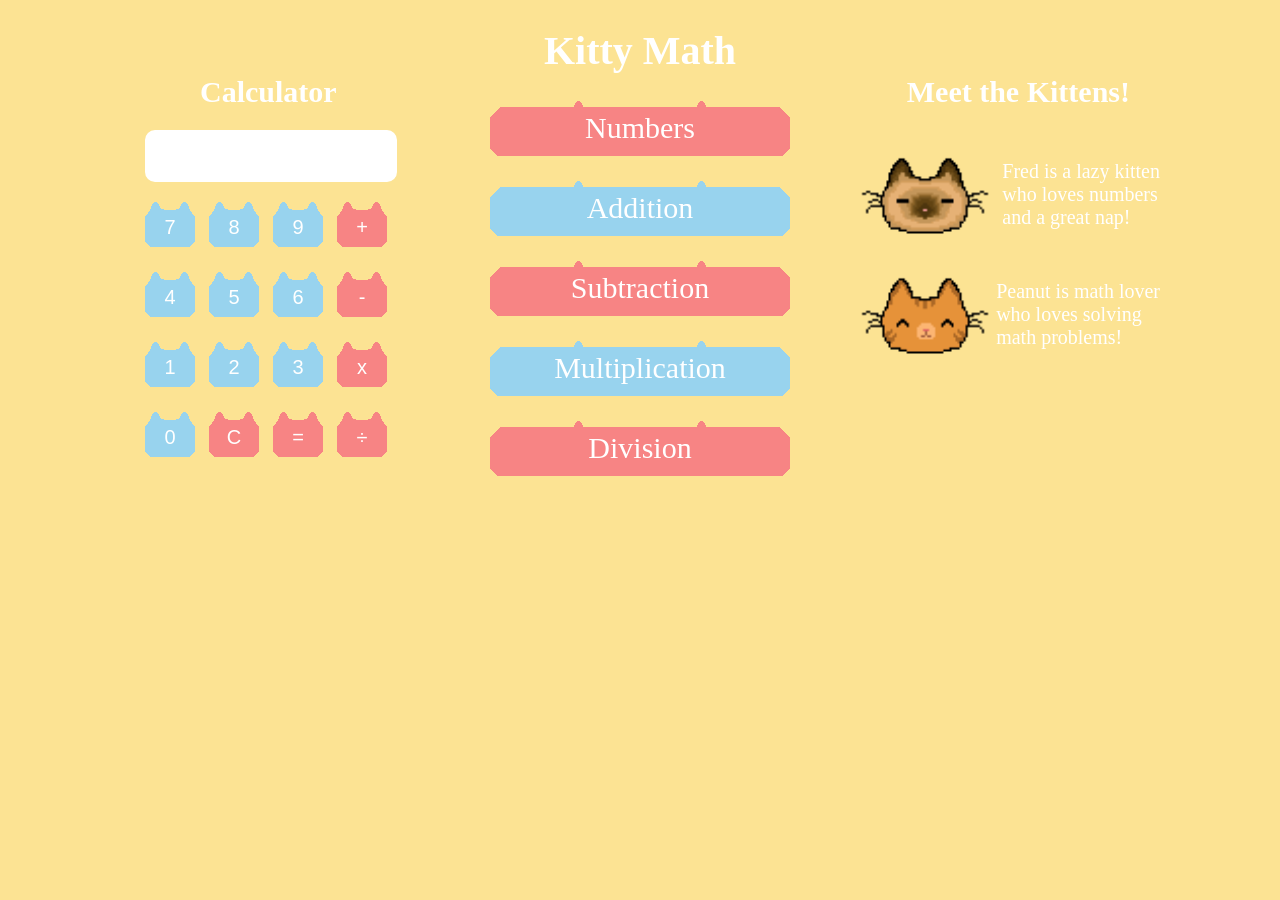
<file: index.html>
<!DOCTYPE html>
<html lang="en">
<head>
    <meta charset="UTF-8">
    <meta name="viewport" content="width=device-width, initial-scale=1.0">
    <meta http-equiv="X-UA-Compatible" content="ie=edge">
    <title>Kitty Math</title>
    <link rel="stylesheet" href="style.css">
</head>
<body>
    <h1>Kitty Math</h1>
    <div class="classes_odd">
        <a href="class_01.html">Numbers</a>
    </div>
    <div class="classes_even">
        <a href="class_02.html">Addition</a>
    </div>
    <div class="classes_odd">
        <a href="class_03.html">Subtraction</a>
    </div>
    <div class="classes_even">
        <a href="class_04.html">Multiplication</a>
    </div>
    <div class="classes_odd">
        <a href="class_05.html">Division</a>
    </div>
    <h2 id="h_calculator">Calculator</h2>
    <div id="calculator">
        <input type="text" id="display" disabled>
        <div >
            <button class="buttons_n" onclick="add('7')">7</button>
            <button class="buttons_n" onclick="add('8')">8</button>
            <button class="buttons_n" onclick="add('9')">9</button>
            <button class="buttons_op" onclick="add('+')">+</button>
            <br>
            <button class="buttons_n" onclick="add('4')">4</button>
            <button class="buttons_n" onclick="add('5')">5</button>
            <button class="buttons_n" onclick="add('6')">6</button>
            <button class="buttons_op"  onclick="add('-')">-</button>
            <br>
            <button class="buttons_n" onclick="add('1')">1</button>
            <button class="buttons_n" onclick="add('2')">2</button>
            <button class="buttons_n" onclick="add('3')">3</button>
            <button class="buttons_op" onclick="add('*')">x</button>
            <br>
            <button class="buttons_n" onclick="add('0')">0</button>
            <button class="buttons_op" onclick="clearDisplay()">C</button>
            <button class="buttons_op" onclick="calculate()">=</button>
            <button class="buttons_op" onclick="add('/')">÷</button>
            <br>
        </div>
    </div>
    <h2 id="kittens">Meet the Kittens!</h2>
    <div>
        <img src="Fred.png" alt="Fred" id="Fred">
        <p id="Fred_p">Fred is a lazy kitten <br> who loves numbers <br>and a great nap!</p>
        <img src="Peanut.png" alt="Peanut" id="Peanut" >
        <p id="Peanut_p">Peanut is math lover <br> who loves solving <br> math problems!</p>
    </div>
    <script src="script.js"></script>
</body>
</html>
</file>
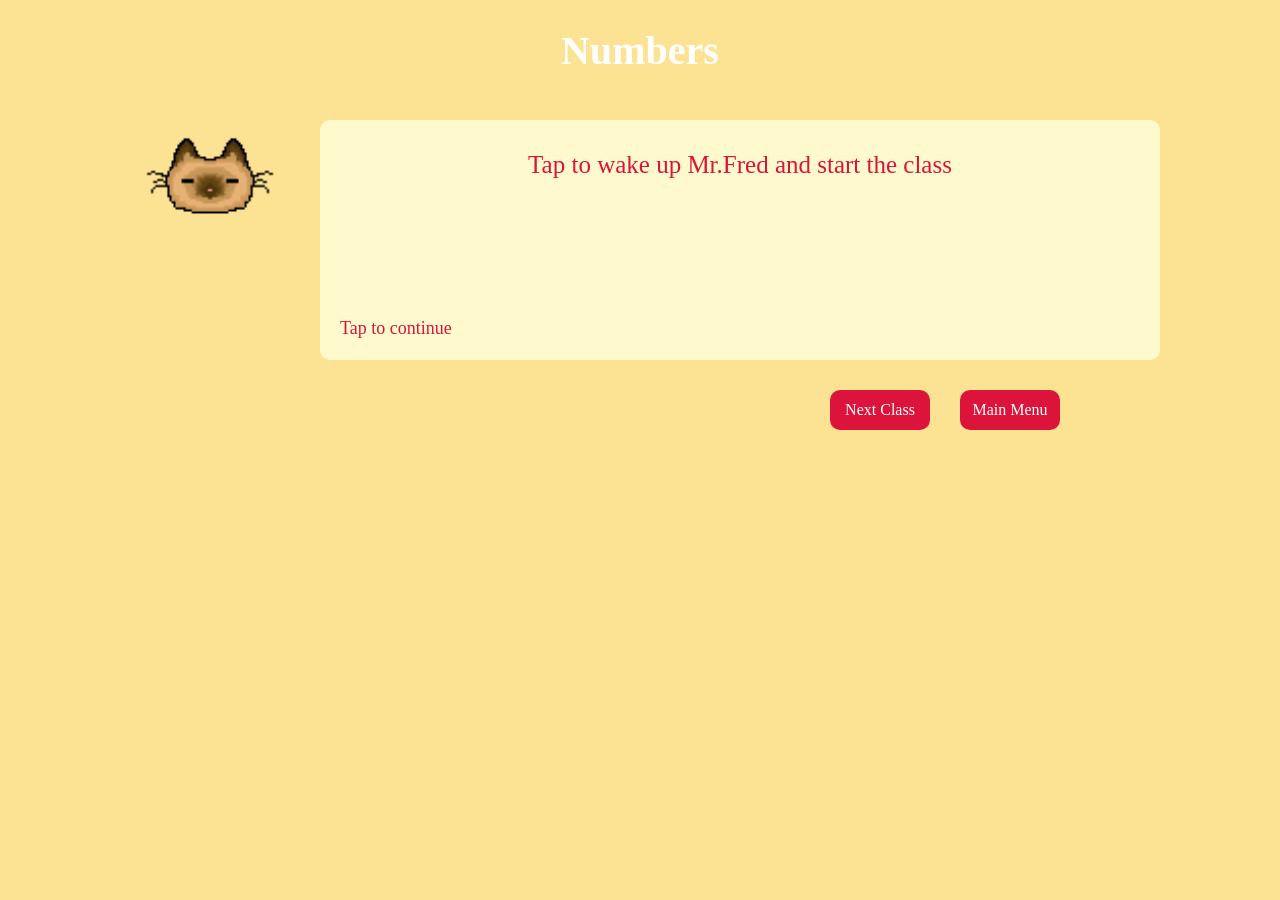
<file: class_01.html>
<!DOCTYPE html>
<html lang="en">
    <head>
        <meta charset="UFT-8">
        <meta name="viewport" content="width=device-width, initial-scale=1.0">
        <meta http-equiv="X-UA-Compatible" content="ie=edge">
        <title>Numbers</title>
        <link rel="stylesheet" href="style.css">
    </head>
    <body>
        <h1>Numbers</h1>
        <img src="Fred.png" alt="Fred" id="teacher">
        <div class="chat" id="chat_1" onclick="change(l0,1)">Tap to wake up Mr.Fred and start the class</div>
        <p id="continue">Tap to continue</p>
        <div id="next">
            <a href="class_02.html">Next Class</a>
        </div>
        <div id="main_menu">
            <a href="index.html">Main Menu</a>
        </div>
        <script src="script.js"></script>
    </body>
</html>
</file>
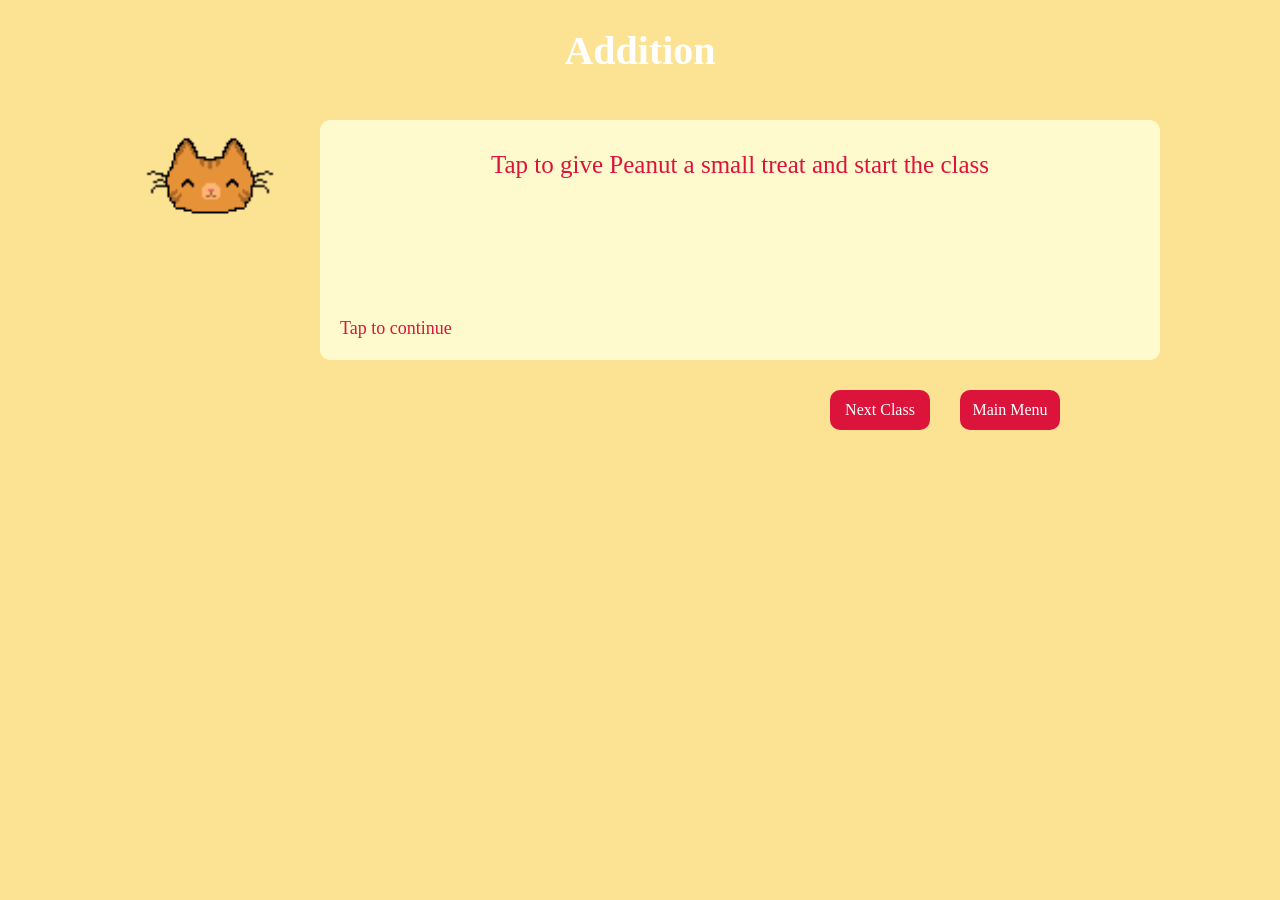
<file: class_02.html>
<!DOCTYPE html>
<html lang="en">
    <head>
        <meta charset="UFT-8">
        <meta name="viewport" content="width=device-width, initial-scale=1.0">
        <meta http-equiv="X-UA-Compatible" content="ie=edge">
        <title>Addition</title>
        <link rel="stylesheet" href="style.css">
    </head>
    <body>
        <h1>Addition</h1>
        <img src="Peanut.png" alt="Peanut" id="teacher">
        <div class="chat" id="chat_2" onclick="change(l1,2)">Tap to give Peanut a small treat and start the class</div>
        <p id="continue">Tap to continue</p>
        <div id="next">
            <a href="class_03.html">Next Class</a>
        </div>
        <div id="main_menu">
            <a href="index.html">Main Menu</a>
        </div>
        <script src="script.js"></script>
    </body>
</html>
</file>
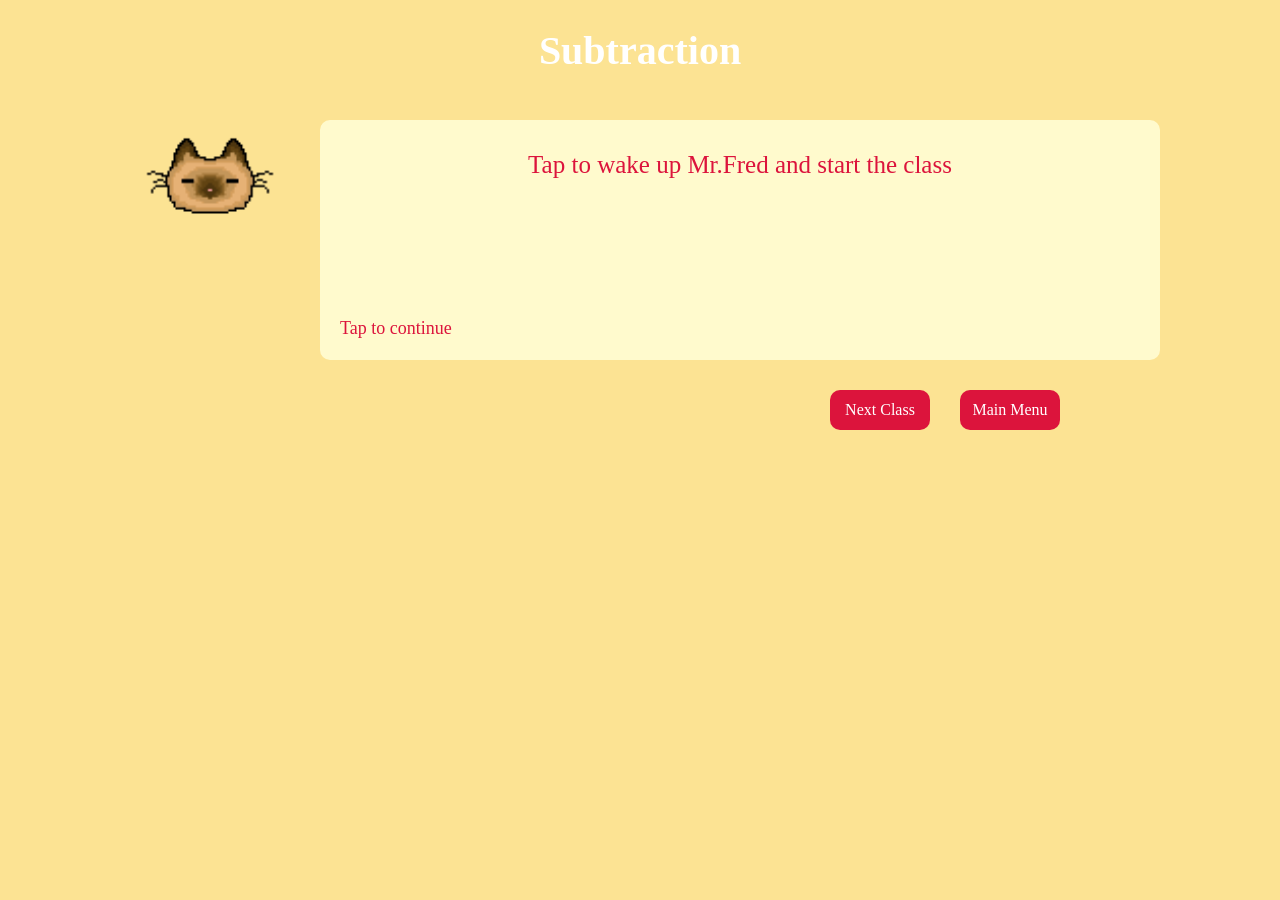
<file: class_03.html>
<!DOCTYPE html>
<html lang="en">
    <head>
        <meta charset="UFT-8">
        <meta name="viewport" content="width=device-width, initial-scale=1.0">
        <meta http-equiv="X-UA-Compatible" content="ie=edge">
        <title>Subtraction</title>
        <link rel="stylesheet" href="style.css">
    </head>
    <body>
        <h1>Subtraction</h1>
        <img src="Fred.png" alt="Fred" id="teacher">
        <div class="chat" id="chat_3" onclick="change(l2,3)">Tap to wake up Mr.Fred and start the class</div>
        <p id="continue">Tap to continue</p>
        <div id="next">
            <a href="class_04.html">Next Class</a>
        </div>
        <div id="main_menu">
            <a href="index.html">Main Menu</a>
        </div>
        <script src="script.js"></script>
    </body>
</html>
</file>
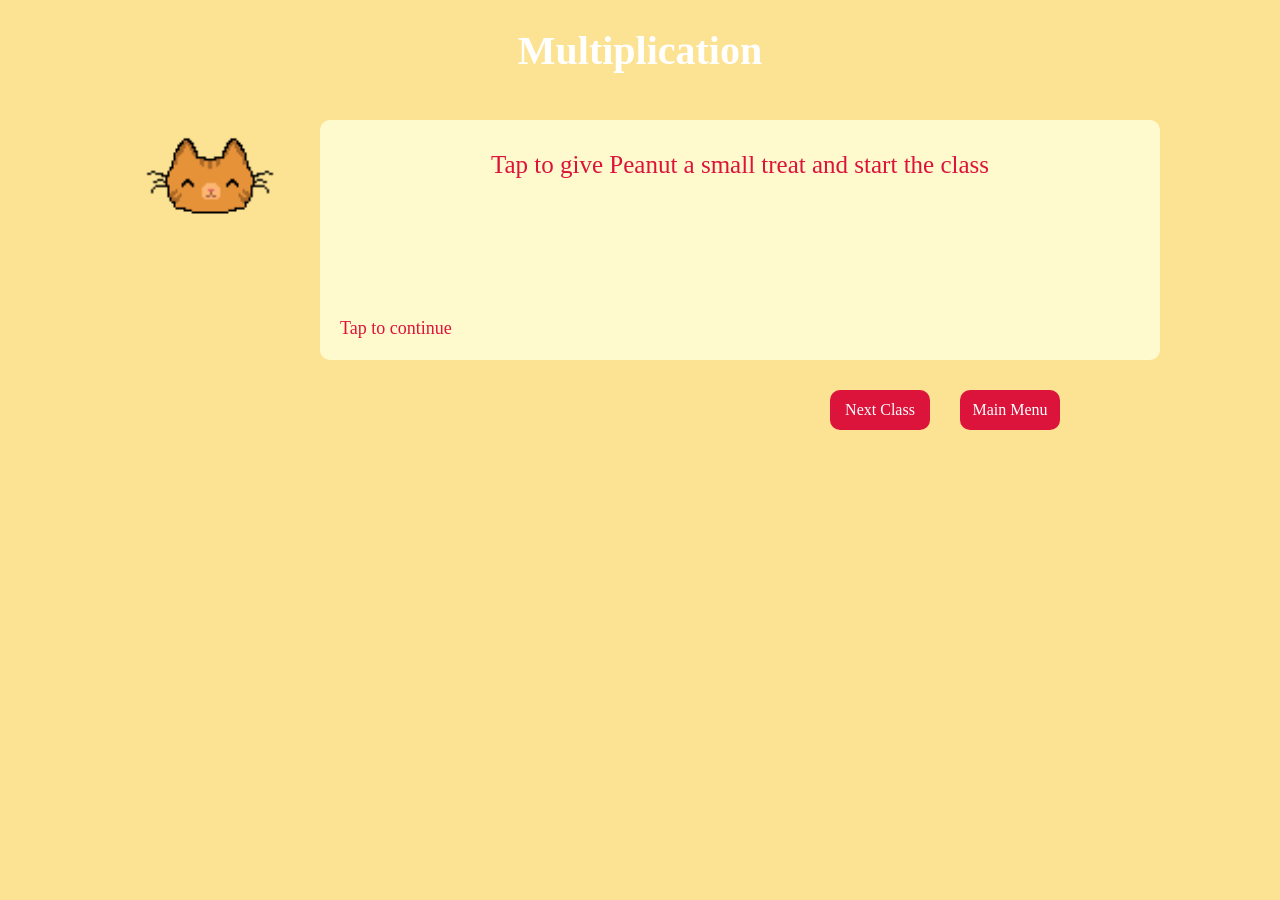
<file: class_04.html>
<!DOCTYPE html>
<html lang="en">
    <head>
        <meta charset="UFT-8">
        <meta name="viewport" content="width=device-width, initial-scale=1.0">
        <meta http-equiv="X-UA-Compatible" content="ie=edge">
        <title>Multiplication</title>
        <link rel="stylesheet" href="style.css">
    </head>
    <body>
        <h1>Multiplication</h1>
        <img src="Peanut.png" alt="Peanut" id="teacher">
        <div class="chat" id="chat_4" onclick="change(l3,4)">Tap to give Peanut a small treat and start the class</div>
        <p id="continue">Tap to continue</p>
        <div id="next">
            <a href="class_05.html">Next Class</a>
        </div>
        <div id="main_menu">
            <a href="index.html">Main Menu</a>
        </div>
        <script src="script.js"></script>
    </body>
</html>
</file>
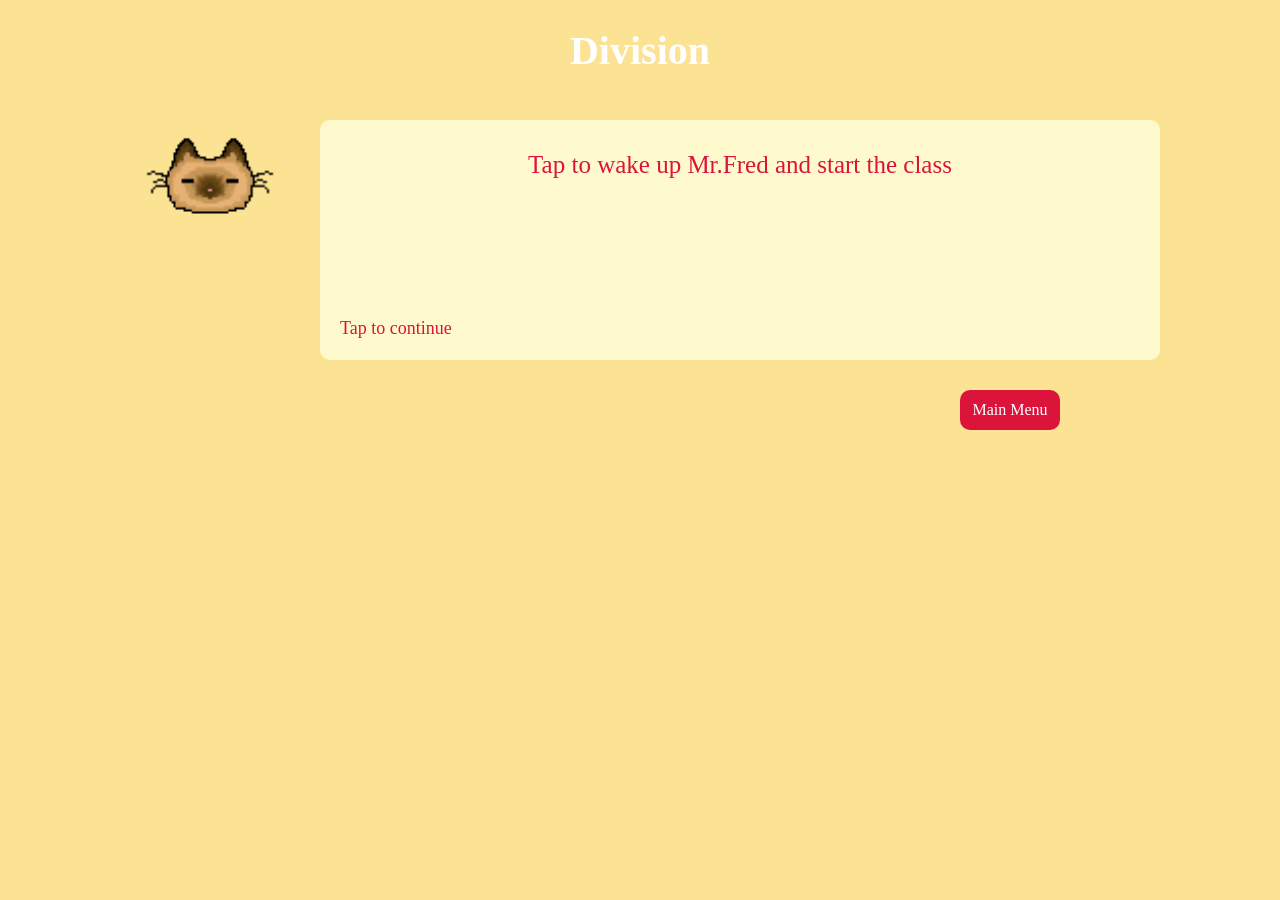
<file: class_05.html>
<!DOCTYPE html>
<html lang="en">
    <head>
        <meta charset="UFT-8">
        <meta name="viewport" content="width=device-width, initial-scale=1.0">
        <meta http-equiv="X-UA-Compatible" content="ie=edge">
        <title>Division</title>
        <link rel="stylesheet" href="style.css">
    </head>
    <body>
        <h1>Division</h1>
        <img src="Fred.png" alt="Fred" id="teacher">
        <div class="chat" id="chat_5" onclick="change(l4,5)">Tap to wake up Mr.Fred and start the class</div>
        <p id="continue">Tap to continue</p>
        <div id="main_menu">
            <a href="index.html">Main Menu</a>
        </div>
        <script src="script.js"></script>
    </body>
</html>
</file>
<file: style.css>
body{
    background-color: rgb(252, 227, 147);
    color:white;
}
h1{
    text-align: center;
    font-size: 40px;
}
h2{
    font-size:30px;
}
#h_calculator{
    position: fixed;
    top:50px;
    left:200px;
   
}
#kittens{
    position: fixed;
    top:50px;
    right:150px;
}
a{
    text-decoration:none;
    color: white;
}
.classes_even{
    display: flex;
    justify-content: center;
    align-items: center;  
    font-size: 30px;
    background-image: url('classes_blue.png');
    width: 300px;
    height: 55px;
    
    margin:auto;
    margin-bottom: 25px;
}
.classes_odd{
    display: flex;
    justify-content: center;
    align-items: center;  
    font-size: 30px;
    background-image: url('classes_red.png');
    width: 300px;
    height: 55px;
    
    margin:auto;
    margin-bottom: 25px;
}
#calculator{
    position: fixed;
    top:130px;
    left:145px;
}
#display{
    width:235px;
    height:50px;
    margin-bottom:10px;
    padding-left: 15px;
    text-align: left;
    border-radius: 10px;
    border:none;
    background-color:white;
    font-size:20px;
    letter-spacing: 2px;
}
.buttons_n{
    width: 50px;
    height: 50px;
    border-radius: 10px;
    margin: 10px;
    margin-left: 0px;
    background:transparent;
    background-image: url('button_blue.png');
    border:none;
    color:white;
    cursor:pointer;
    font-size: 20px;
}
.buttons_op{
    width: 50px;
    height: 50px;
    border-radius: 10px;
    margin: 10px;
    margin-left: 0px;
    background:transparent;
    background-image: url('button_red.png');
    border:none;
    color:white;
    cursor:pointer;
    font-size:20px;
}
#Fred{
    width: 130px;
    height:130px;
    position: fixed;
    top: 130px;
    right: 280px;
    margin:10px
}
#Peanut{
    width: 130px;
    height:130px;
    position: fixed;
    top: 250px;
    right:280px;
    margin:10px
}
#Fred_p{
    position:fixed;
    top:140px;
    right:120px;
    font-size:20px;
}
#Peanut_p{
    position:fixed;
    top:260px;
    right:120px;
    font-size:20px;
}
#teacher{
    width:130px;
    height:130px;
    position:fixed;
    top:120px;
    left:145px;
}
.chat{
    width:800px;
    height:200px;
    background-color: lemonchiffon;
    position:fixed;
    top:120px;
    left:320px;
    border-radius: 10px;
    font-size: 25px;
    color: crimson;
    text-align: center;
    line-height: 50px;
    padding: 20px;;
}
#continue{
    color:crimson;
    font-size: 18px;
    position:fixed;
    top:300px;
    left:340px;
}
#main_menu{
    position: fixed;
    top:390px;
    right:220px;
    width:100px;
    height:40px;
    border-radius: 10px;
    background-color: crimson;
    color:lemonchiffon;
    text-align: center;
    line-height: 40px;
}
#next{
    position: fixed;
    top:390px;
    right:350px;
    width:100px;
    height:40px;
    border-radius: 10px;
    background-color: crimson;
    color:lemonchiffon;
    text-align: center;
    line-height: 40px;
}
</file>
